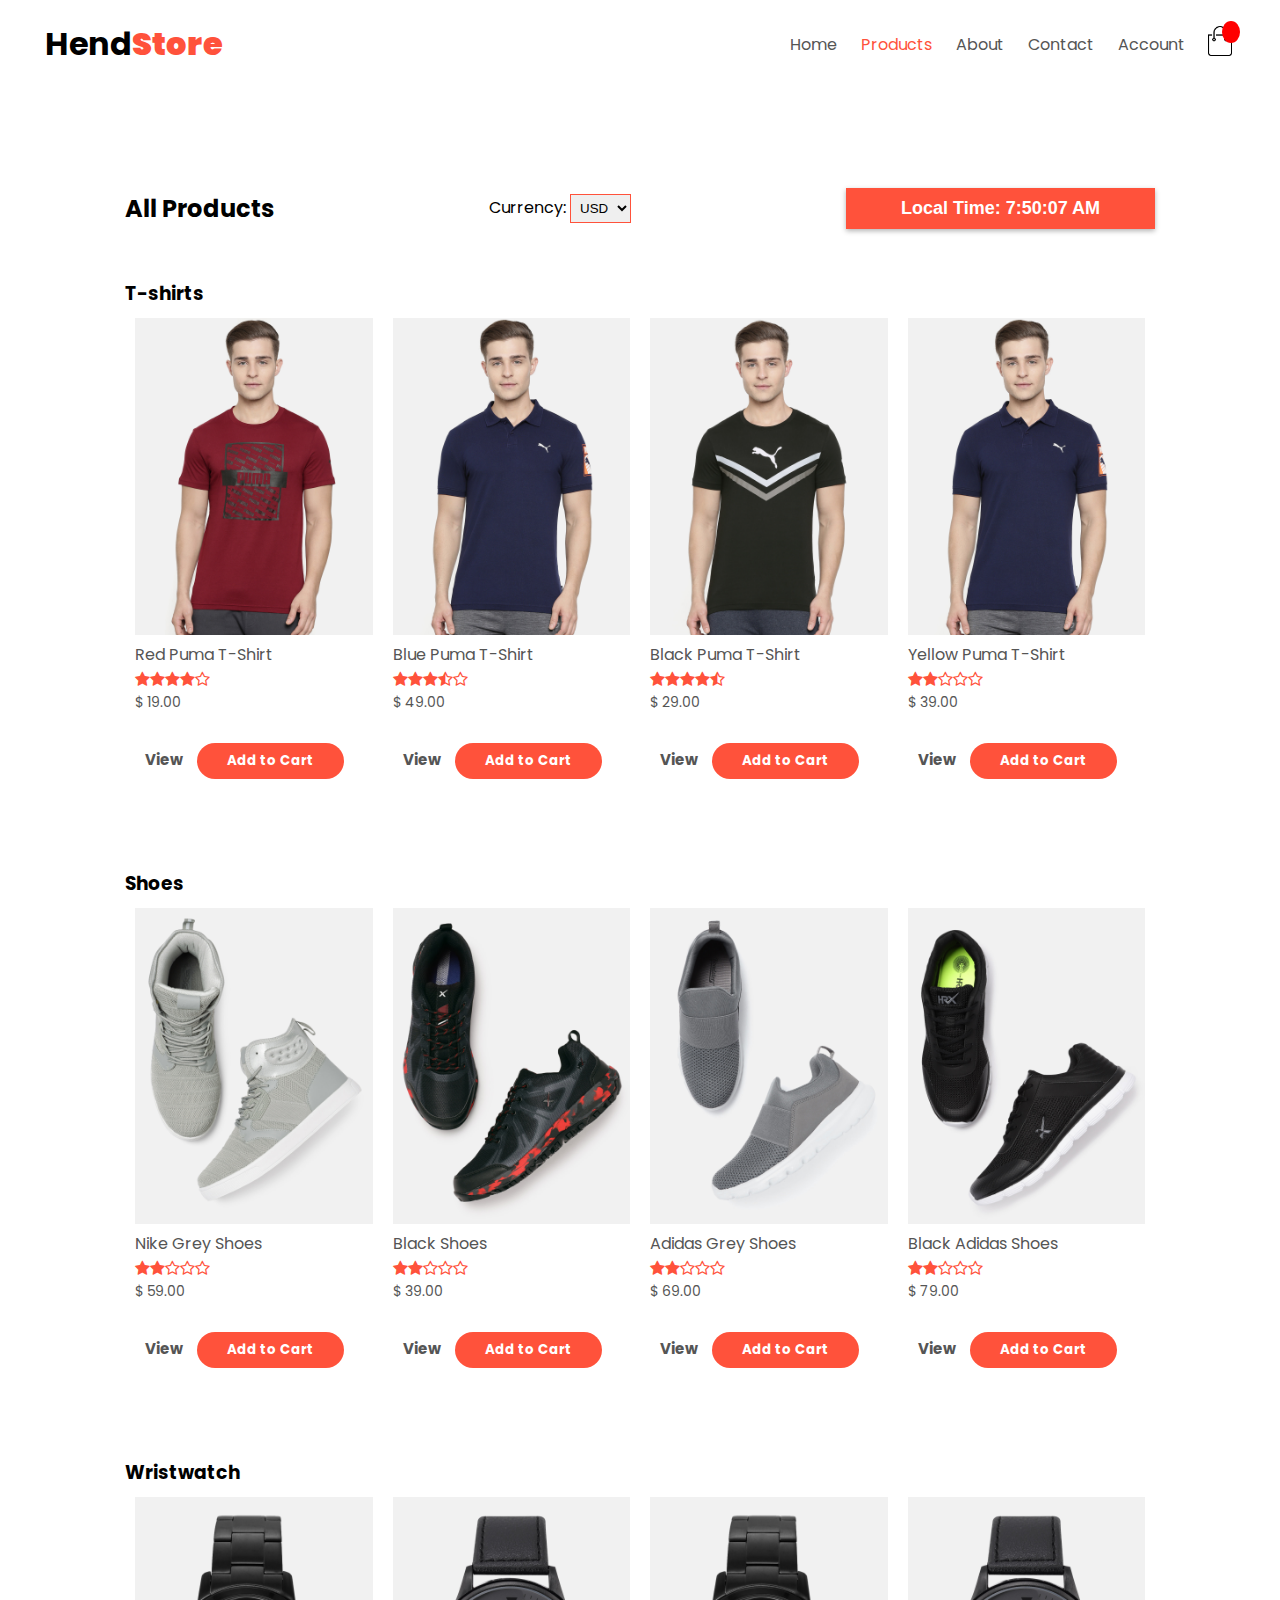
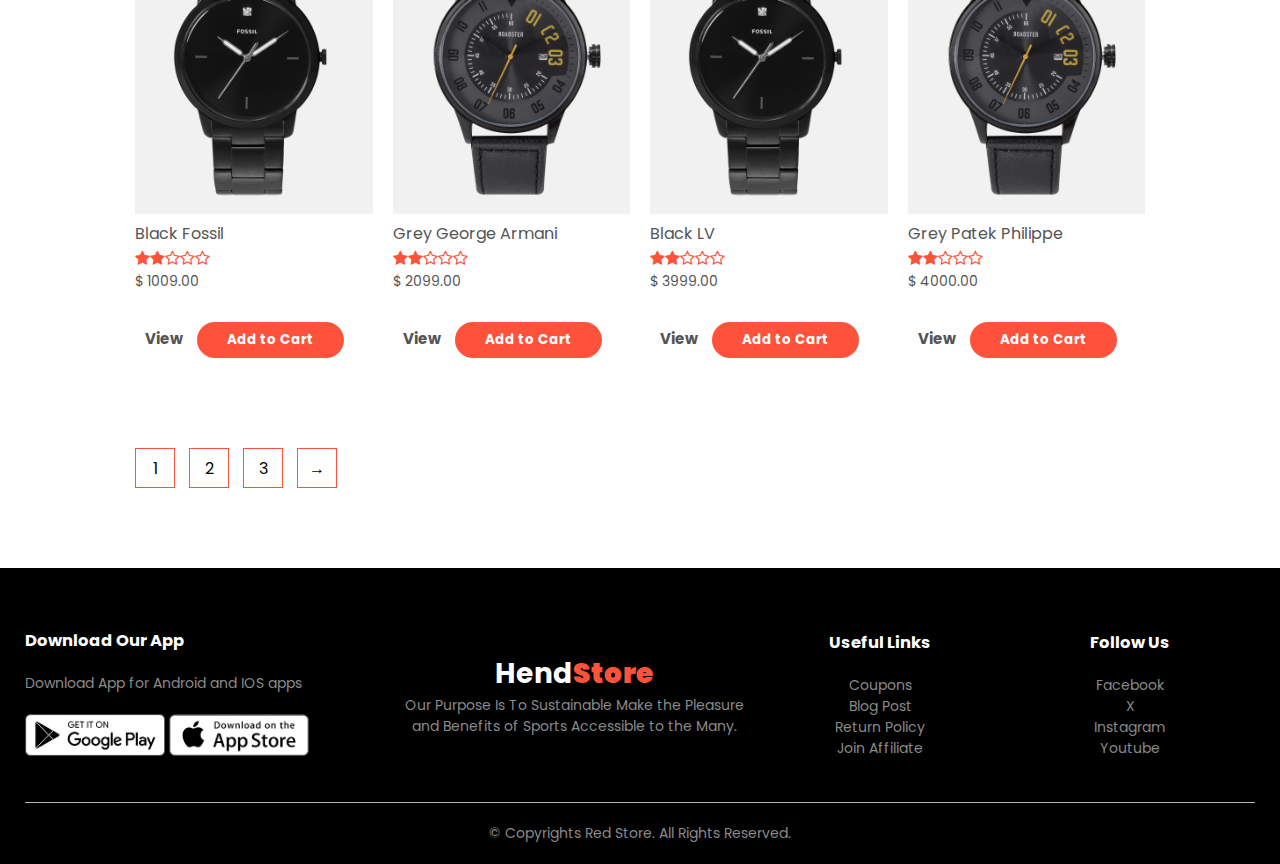
<file: index.html>
<!doctype html>
<html lang="en">
<head>
    <meta charset="UTF-8">
    <meta name="viewport" content="width=device-width, initial-scale=1">
    <link rel="stylesheet" href="css/style.css">
    <link rel="stylesheet" href="https://fonts.googleapis.com/css2?family=Poppins:wght@300;400;500;600;700&display=swap">
    <link rel="stylesheet" href="https://stackpath.bootstrapcdn.com/font-awesome/4.7.0/css/font-awesome.min.css">
    <script src="js/script.js"></script>
    <title>All Products - RedStore</title>
</head>
<body>
    <header class="">
        <div class="container">
            <div class="navbar">
                <div class="logo">
                    <h1 width="125px">Hend<strong>Store</strong></h1>
                </div>

                <nav>
                    <ul id="MenuItems">
                        <li><a href="index.html">Home</a></li>
                        <li><a href="index.html" style="color: #ff523b">Products</a></li>
                        <li><a href="#">About</a></li>
                        <li><a href="#">Contact</a></li>
                        <li><a href="#">Account</a></li>
                    </ul>
                </nav>

                <div class="cart-icon-container">
                    <a href="cart.html">
                        <img src="img/cart.png" id="cart" alt="Cart" width="30px" height="30px">
                        <span class="cart-counter" id="cartCounter"></span>
                    </a>
                </div>
                <img src="img/menu.png" alt="Cart" class="menu-icon" onclick="menuToggle()">
            </div>

        </div>
    </header>

    <main>

        <div class="small-container">

            <div class="row row-2">
                <h2>All Products</h2>
                <div class="currency-selector">
                    <label for="currency">Currency:</label>
                    <select id="currency" name="currency">
                        <option value="USD">USD</option>
                        <option value="CAD">CAD</option>
                        <option value="EUR">EUR</option>
                        <option value="AOA">AOA</option>
                    </select>
                </div>

                <div id="time-banner">
                    Local Time: <span id="local-time">--:--:--</span>
                </div>
            </div>


            <h3>T-shirts</h3>

                <div class="row" id="tshirts"></div>

            <h3>Shoes</h3>

                <div class="row" id="shoes"></div>

            <h3>Wristwatch</h3>

                <div class="row" id="wristwatch"></div>

            <div class="page-btn">
                <span>1</span>
                <span>2</span>
                <span>3</span>
                <span>&#8594;</span>
            </div>
        </div>
    </main>

    <footer class="footer">
        <div class="container">
            <div class="row">
                <div class="footer-col-1">
                    <h3>Download Our App</h3>
                    <p>Download App for Android and IOS apps</p>
                    <div class="app-logo">
                        <img src="img/play-store.png" alt="App Logo">
                        <img src="img/app-store.png" alt="App Logo">
                    </div>
                </div>

                <div class="footer-col-2">
                    <h1 width="125px" class="logo">Hend<strong class="logo-footer">Store</strong></h1>
                    <p>Our Purpose Is To Sustainable Make the Pleasure and Benefits of Sports Accessible to the Many.</p>
                </div>

                <div class="footer-col-3">
                    <h3>Useful Links</h3>
                    <ul>
                        <li>Coupons</li>
                        <li>Blog Post</li>
                        <li>Return Policy</li>
                        <li>Join Affiliate</li>
                    </ul>
                </div>

                <div class="footer-col-4">
                    <h3>Follow Us</h3>
                    <ul>
                        <li>Facebook</li>
                        <li>X</li>
                        <li>Instagram</li>
                        <li>Youtube</li>
                    </ul>
                </div>
            </div>
            <hr>
            <p class="copyright">&copy; Copyrights Red Store. All Rights Reserved.</p>
        </div>
    </footer>

    <script>

        var menuItems = document.querySelector('#MenuItems');
        menuItems.style.maxHeight = '0px';
        //Open and Close menu
        function menuToggle(){
            if (menuItems.style.maxHeight === "0px"){
                menuItems.style.maxHeight = "200px";
            }else {
                menuItems.style.maxHeight = "0px";
            }
        }

        window.addEventListener('DOMContentLoaded', initialize);
    </script>
</body>
</html>
</file>
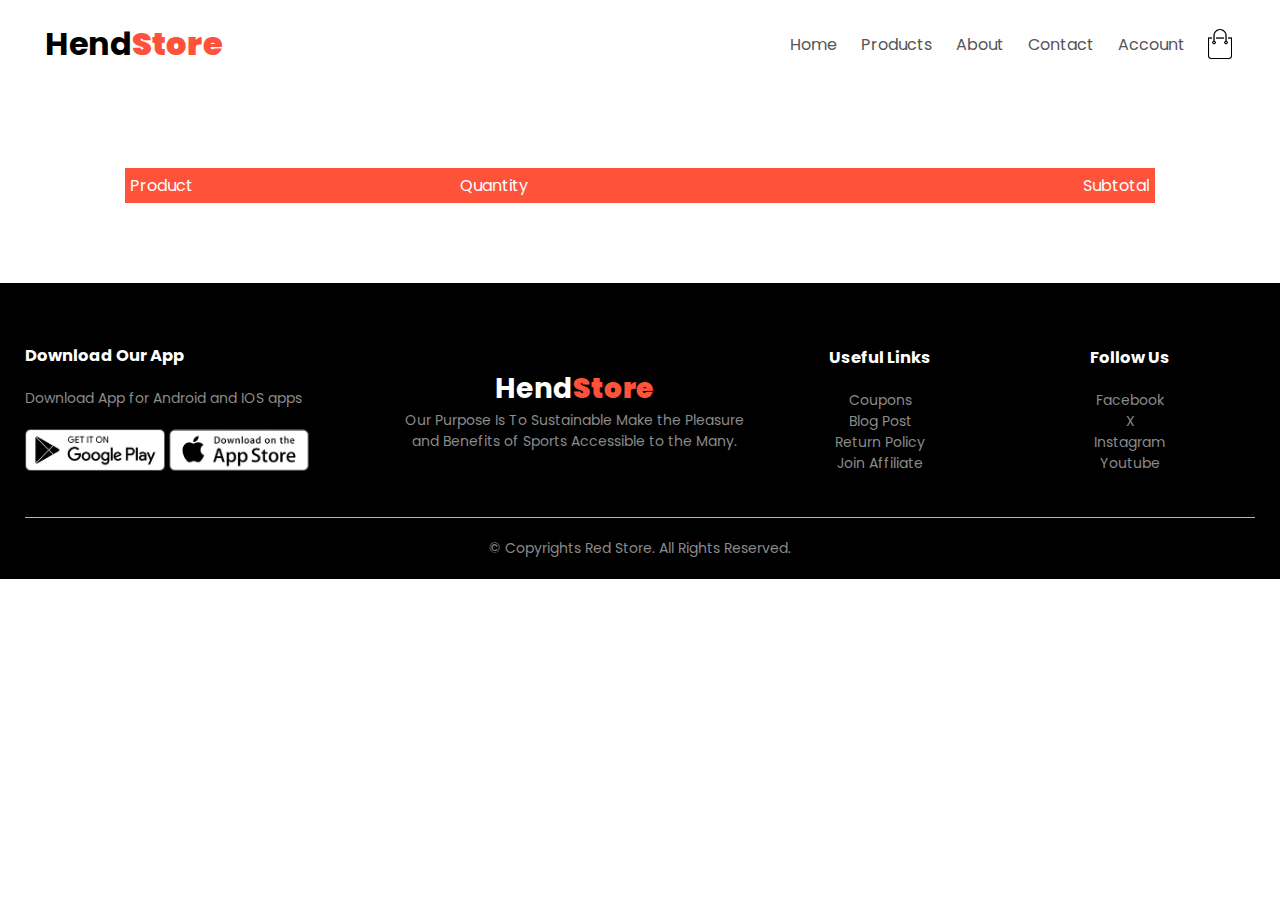
<file: cart.html>
<!doctype html>
<html lang="en">
<head>
    <meta charset="UTF-8">
    <meta name="viewport" content="width=device-width, initial-scale=1">
    <link rel="stylesheet" href="css/style.css">
    <link rel="stylesheet" href="https://fonts.googleapis.com/css2?family=Poppins:wght@300;400;500;600;700&display=swap">
    <link rel="stylesheet" href="https://stackpath.bootstrapcdn.com/font-awesome/4.7.0/css/font-awesome.min.css">
    <script src="js/script.js"></script>
    <title>All Products - RedStore</title>
</head>
<body>
<header class="">
    <div class="container">
        <div class="navbar">
            <div class="logo">
                <h1 width="125px">Hend<strong>Store</strong></h1>
            </div>

            <nav>
                <ul id="MenuItems">
                    <li><a href="index.html">Home</a></li>
                    <li><a href="index.html">Products</a></li>
                    <li><a href="#">About</a></li>
                    <li><a href="#">Contact</a></li>
                    <li><a href="#">Account</a></li>
                </ul>
            </nav>

            <img src="img/cart.png" alt="Cart" width="30px" height="30px">
            <img src="img/menu.png" alt="Cart" class="menu-icon" onclick="menuToggle()">
        </div>

    </div>
</header>

<main>

    <!-----Cart Items Details----->
    <div class="small-container cart-page">

        <table>
            <tr>
                <th>Product</th>
                <th>Quantity</th>
                <th>Subtotal</th>
            </tr>

        </table>

        <div class="total-price">

        </div>

    </div>

</main>

<footer class="footer">
    <div class="container">
        <div class="row">
            <div class="footer-col-1">
                <h3>Download Our App</h3>
                <p>Download App for Android and IOS apps</p>
                <div class="app-logo">
                    <img src="img/play-store.png" alt="App Logo">
                    <img src="img/app-store.png" alt="App Logo">
                </div>
            </div>

            <div class="footer-col-2">
                <h1 width="125px" class="logo">Hend<strong class="logo-footer">Store</strong></h1>
                <p>Our Purpose Is To Sustainable Make the Pleasure and Benefits of Sports Accessible to the Many.</p>
            </div>

            <div class="footer-col-3">
                <h3>Useful Links</h3>
                <ul>
                    <li>Coupons</li>
                    <li>Blog Post</li>
                    <li>Return Policy</li>
                    <li>Join Affiliate</li>
                </ul>
            </div>

            <div class="footer-col-4">
                <h3>Follow Us</h3>
                <ul>
                    <li>Facebook</li>
                    <li>X</li>
                    <li>Instagram</li>
                    <li>Youtube</li>
                </ul>
            </div>
        </div>
        <hr>
        <p class="copyright">&copy; Copyrights Red Store. All Rights Reserved.</p>
    </div>
</footer>
<script>
    //Toggle menu
    var menuItems = document.querySelector('#MenuItems');
    console.log(menuItems);
    menuItems.style.maxHeight = '0px';

    let cartItems = [];
    const preferredCurrency = localStorage.getItem('preferredCurrency');

    function menuToggle(){
        if (menuItems.style.maxHeight === "0px"){
            menuItems.style.maxHeight = "200px";
        }else {
            menuItems.style.maxHeight = "0px";
        }
    }

    //This function add item's in cart
    function displayCartItems(cartItems) {

        let currency = displayCurrency(preferredCurrency);
        let totalPriceTable;

        const tbody = document.querySelector('.cart-page table');

        // Cleaning the rows of the cart table.
        const rows = tbody.querySelectorAll('tr:not(:first-child)');
        rows.forEach(row => row.remove());

        let subtotal = 0;

        // Add each item's in cart
        cartItems.forEach(item => {
            const itemSubtotal = item.price * item.quantity;
            subtotal += itemSubtotal;

            const row = document.createElement('tr');
            row.innerHTML = `
            <td>
                <div class="cart-info">
                    <img src="${item.img}" alt="${item.name}">
                    <div>
                        <p>${item.name}</p>
                        <small>Price: ${currency}${item.price.toFixed(2)}</small>
                        <br>
                        <button class="remove-item" data-id="${item.id}" onclick="removeFromCart(${item.id}, ${item.quantity})">Remove</button>
                    </div>
                </div>
            </td>
            <td><p>${item.quantity}</td>
            <td>${currency}${itemSubtotal.toFixed(2)}</td>
        `;
            tbody.appendChild(row);
        });

        // 10% of tax
        const TAXRATE = 0.10;
        const TAX = subtotal * TAXRATE;

        // free shipping cost if the total order is above $100
        const shippingCost = subtotal > 100 ? 0 : 5.99;

        const grandTotal = subtotal + TAX + shippingCost;

        // Update total in table
        if (cartItems.length === 0) {
             totalPriceTable = `<p class="empty-cart-message">Your Cart is Empty.</p>`;
        }else{
             totalPriceTable = `
                <table>
                    <tr>
                        <td>Subtotal</td>
                        <td>${currency}${subtotal.toFixed(2)}</td>
                    </tr>
                    <tr>
                        <td>Tax (${TAXRATE * 100}%)</td>
                        <td>${currency}${TAX.toFixed(2)}</td>
                    </tr>
                    <tr>
                        <td>Shipping Cost</td>
                        <td>
                            ${currency}${shippingCost.toFixed(2)}
                        </td>

                    </tr>
                    <tr>
                        <td><strong>Grand Total</strong></td>
                        <td><strong>${currency}${grandTotal.toFixed(2)}</strong></td>
                    </tr>
                </table>
    `;
        }

        // Add updated table
        const totalPriceDiv = document.querySelector('.total-price');
        if (totalPriceDiv) {
            totalPriceDiv.innerHTML = totalPriceTable;
        }
    }

    window.addEventListener('DOMContentLoaded', () => {
        cartItems = JSON.parse(localStorage.getItem("cart"));
        displayCartItems(cartItems);
    })
</script>
</body>
</html>
</file>
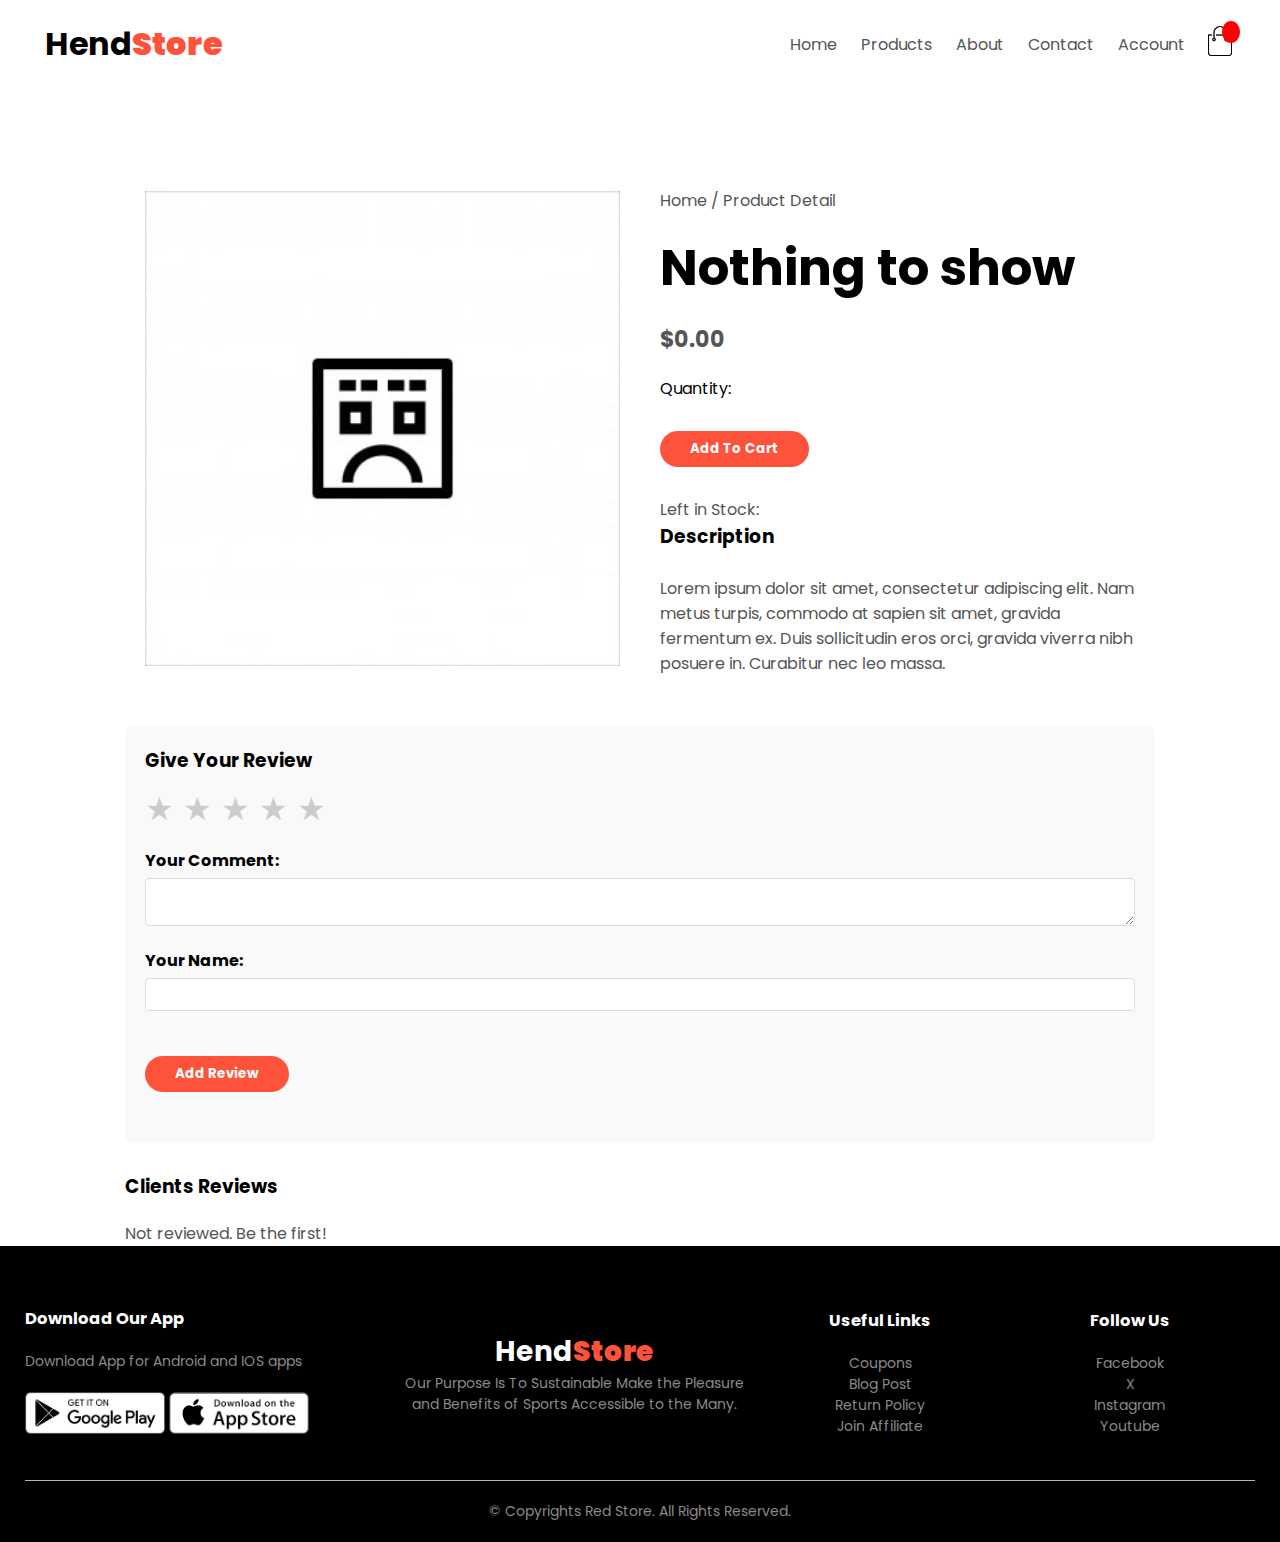
<file: product-detail.html>
<!doctype html>
<html lang="en">
<head>
    <meta charset="UTF-8">
    <meta name="viewport" content="width=device-width, initial-scale=1">
    <link rel="stylesheet" href="css/style.css">
    <link rel="stylesheet" href="https://fonts.googleapis.com/css2?family=Poppins:wght@300;400;500;600;700&display=swap">
    <link rel="stylesheet" href="https://stackpath.bootstrapcdn.com/font-awesome/4.7.0/css/font-awesome.min.css">
    <script src="js/script.js"></script>
    <title>Product Detail - RedStore</title>
</head>
<body>
<header class="">
    <div class="container">
        <div class="navbar">
            <div class="logo">
                <h1 width="125px">Hend<strong>Store</strong></h1>
            </div>

            <nav>
                <ul id="MenuItems">
                    <li><a href="index.html">Home</a></li>
                    <li><a href="index.html">Products</a></li>
                    <li><a href="#">About</a></li>
                    <li><a href="#">Contact</a></li>
                    <li><a href="#">Account</a></li>
                </ul>
            </nav>

            <div class="cart-icon-container">
                <a href="cart.html">
                    <img src="img/cart.png" id="cart" alt="Cart" width="30px" height="30px">
                    <span class="cart-counter" id="cartCounter"></span>
                </a>
            </div>
            <img src="img/menu.png" alt="Cart" class="menu-icon" onclick="menuToggle()">
        </div>

    </div>
</header>

<main>

    <!-----Single Product Details----->
    <div class="small-container single-product" id="single-product">

    </div>

    <div class="small-container">
        <div class="row">

        </div>
    </div>

    <div class="small-container">
        <div class="product-container">
            <!-- Review Form -->
            <div class="review-form">
                <h3>Give Your Review</h3>
                <form id="reviewForm">
                    <div class="star-rating">
                        <span class="star" data-value="1">★</span>
                        <span class="star" data-value="2">★</span>
                        <span class="star" data-value="3">★</span>
                        <span class="star" data-value="4">★</span>
                        <span class="star" data-value="5">★</span>
                        <input type="hidden" id="ratingValue" name="rating" value="0">
                    </div>
                    <div class="form-group">
                        <label for="reviewText">Your Comment:</label>
                        <textarea id="reviewText" required></textarea>
                    </div>
                    <div class="form-group">
                        <label for="reviewerName">Your Name:</label>
                        <input type="text" id="reviewerName" required>
                    </div>
                    <button type="button" class="btn"  onclick="addReviews()">Add Review</button>
                </form>
            </div>

            <!-- Lista de avaliações -->
            <div class="reviews-section">
                <h3>Clients Reviews</h3>
                <div id="reviewsList" class="reviews-list">

                </div>
            </div>
        </div>
    </div>
</main>

<footer class="footer">
    <div class="container">
        <div class="row">
            <div class="footer-col-1">
                <h3>Download Our App</h3>
                <p>Download App for Android and IOS apps</p>
                <div class="app-logo">
                    <img src="img/play-store.png" alt="App Logo">
                    <img src="img/app-store.png" alt="App Logo">
                </div>
            </div>

            <div class="footer-col-2">
                <h1 width="125px" class="logo">Hend<strong class="logo-footer">Store</strong></h1>
                <p>Our Purpose Is To Sustainable Make the Pleasure and Benefits of Sports Accessible to the Many.</p>
            </div>

            <div class="footer-col-3">
                <h3>Useful Links</h3>
                <ul>
                    <li>Coupons</li>
                    <li>Blog Post</li>
                    <li>Return Policy</li>
                    <li>Join Affiliate</li>
                </ul>
            </div>

            <div class="footer-col-4">
                <h3>Follow Us</h3>
                <ul>
                    <li>Facebook</li>
                    <li>X</li>
                    <li>Instagram</li>
                    <li>Youtube</li>
                </ul>
            </div>
        </div>
        <hr>
        <p class="copyright">&copy; Copyrights Red Store. All Rights Reserved.</p>
    </div>
</footer>
<script>
    //Toggle menu
    var menuItems = document.querySelector('#MenuItems');
    menuItems.style.maxHeight = '0px';

    let flag = true;
    let isDisabled = true;
    let  ratingValue;
    const preferredCurrency = localStorage.getItem('preferredCurrency');
    const currency = displayCurrency(preferredCurrency);

    function menuToggle(){
        if (menuItems.style.maxHeight === "0px"){
            menuItems.style.maxHeight = "200px";
        }else {
            menuItems.style.maxHeight = "0px";
        }
    }

    function displayProductDetail()
    {
        let container = document.getElementById('single-product');
        const productDiv = document.createElement('div');

        productDiv.className = 'row';

        productDiv.innerHTML = `
            <div class="col-2">
                <img src="img/404.jpg" width="100%" id="productImg" alt=""/>
            </div>

            <div class="col-2">
                <p>Home / Product Detail</p>
                <h1 id="product-name">Nothing to show</h1>
                <h4 id="product-price">$0.00</h4>
                <label for="quantity">Quantity:</label>
                <div id="quantity"></div>
                <button class="btn" onclick="addProductToCart()">Add To Cart</button>
                <p id="stock">Left in Stock: </p>
                <h3>Description <i class="fa fa-ident"></i></h3>
                <br>
                <p>
                   Lorem ipsum dolor sit amet, consectetur adipiscing elit. Nam metus turpis, commodo at sapien sit amet, gravida fermentum ex. Duis sollicitudin eros orci, gravida viverra nibh posuere in. Curabitur nec leo massa.
                </p>
            </div>
        `;

        container.appendChild(productDiv);
    }


    function addProductToCart()
    {
        let quantity = document.getElementById('product-quantity').value;
        const productId = localStorage.getItem('selectedProductId');
        console.log(quantity);
        addToCart(productId, quantity);
    }

    function displayReview(reviews)
    {

        const reviewsList = document.getElementById('reviewsList');
        reviewsList.innerHTML = '';

        const product = reviews.filter(p => p.productId == productId);

        if (!product || product.length === 0) {
            reviewsList.innerHTML = '<p>Not reviewed. Be the first!</p>';
            return;
        }

        if (flag === false){
            document.getElementById('reviewsList').innerHTML = '';
        } else {
            product.forEach(review => {
                const reviewElement = document.createElement('div');
                reviewElement.className = 'review';
                reviewElement.innerHTML = `
                <div class="review-header">
                    <div class="review-top">
                        <span class="reviewer-name">${review.userName}</span>
                        <span class="review-date">${review.date}</span>
                    </div>
                    <div class="review-rating">${renderStars(review.rating)}</div>
                </div>
                <div class="review-text">${review.text}</div>
        `;
                reviewsList.appendChild(reviewElement);
            });
        }
    }

    function addReviews()
    {
        const today = new Date();
        const day = String(today.getDate()).padStart(2, '0');      // day with 2 digits
        const month = String(today.getMonth() + 1).padStart(2, '0'); // month with 2 digits
        const year = today.getFullYear();

        const formattedDate = `${day}/${month}/${year}`;

        const productReview = JSON.parse(localStorage.getItem('Reviews'));
        const reviewText = document.getElementById('reviewText').value;
        const reviewerName = document.getElementById('reviewerName').value;


        if (reviewText === '' || reviewerName === ''){
            alert('Please provide a review name and review comment');
        } else if (productId === null || productId === undefined){
            alert('Product not found!');
        } else {

            productReview.push({
                id: 6,
                productId: productId,
                userName: reviewerName,
                text: reviewText,
                rating: ratingValue,
                date: formattedDate,
            });

            localStorage.setItem('Reviews', JSON.stringify(productReview));

            displayReview(JSON.parse(localStorage.getItem('Reviews')));
        }

    }

    document.querySelectorAll('.star-rating .star').forEach(star => {
        star.addEventListener('click', function () {
            const value = parseInt(this.getAttribute('data-value'));

            //Updating hidden rating value input
             ratingValue = document.getElementById('ratingValue').value = value;
            //Update the stars
            const stars = document.querySelectorAll('.star-rating .star');
            stars.forEach(s => {
                const starValue = parseInt(s.getAttribute('data-value'));
                if (starValue <= value) {
                    s.classList.add('selected');
                } else {
                    s.classList.remove('selected');
                }
            });
        });
    });

    window.addEventListener('DOMContentLoaded', function() {
        displayProductDetail();
        productDetail();
        displayReview(JSON.parse(localStorage.getItem('Reviews')));
    });

</script>
</body>
</html>
</file>
<file: css/style.css>
*{
    margin: 0;
    padding: 0;
    box-sizing: border-box;
}

body{
    font-family: 'Poppins', sans-serif;
}

.navbar{
    display: flex;
    align-items: center;
    padding: 20px;
}

nav {
    flex: 1;
    text-align: right;
}

nav ul{
    display: inline-block;
    list-style-type: none;
}

nav ul li{
    display: inline-block;
    margin-right: 20px;
}

nav ul li a:hover{
    color: #ff523b;
    transition: background 0.5s;
}
a{
    text-decoration: none;
    color: #555;
    cursor: pointer;
}

p{
    color: #555;
}

.container{
    max-width: 1300px;
    margin: auto;
    padding-left: 25px;
    padding-right: 25px;
}

.row {
    display: flex;
    align-items: center;
    flex-wrap: wrap;
    justify-content: space-around;
}

.col-2{
    flex-basis: 50%;
    min-width: 300px;
}

.col-2 img{
    max-width: 100%;
    height: auto;
}

.col-2 h1{
    font-size: 50px;
    line-height: 60px;
    margin: 25px 0;
}

.btn{
    display: inline-block;
    background: #ff523b;
    color: #fff;
    padding: 8px 30px;
    margin: 30px 0;
    border-radius: 30px;
    transition: ease-in 0.5s;
}

button{
    border: none;
    cursor: pointer;
    outline: none;
    margin-left: 10px;
    font-weight: bold;
    font-family: 'Poppins', sans-serif;
}

.view{
    margin-right: 10px;
    cursor: pointer;
    color: #555;
    font-size: 15px;
    background: white;
}

.view:hover{
    color: #ff523b;
}
.btn:hover{
    background: #563434;
}

.header{
    background: radial-gradient(#fff, #ffd6d6);
}

.categories {
    margin: 70px 0;
}

.col-3 {
    flex-basis: 30%;
    min-width: 250px;
    margin-bottom: 30px;
}

.col-3 img{
    width: 100%;
}

.small-container{
    max-width: 1080px;
    margin: auto;
    padding-left: 25px;
    padding-right: 25px;
}

.col-4 {
    flex-basis: 25%;
    padding: 10px;
    min-width: 200px;
    margin-bottom: 50px;
    cursor: pointer;
    transition: transform 0.5s;
}

.col-4 img{
    width: 100%;
}

.title{
    text-align: center;
    margin: 0 auto 80px;
    position: relative;
    line-height: 60px;
    color: #555;
}

.title::after{
    content: '';
    background: #ff523b;
    width: 80px;
    height: 5px;
    border-radius: 5px;
    position: absolute;
    bottom: 0;
    left: 50%;
    transform: translateX(-50%);
}

h4{
    color: #555;
    font-weight: normal;
}

.col-4 p{
    font-size: 14px;
}
.col-4:hover{
    transform: translateY(-5px);
}

.rating .fa{
    color: #ff523b;
}

/*-----------Offer Section----------*/
.offer{
    background: radial-gradient(#fff, #ffd6d6);
    margin-top: 80px;
    padding: 30px 0;
}

.col-2 .offer-img{
    padding: 50px;
}

small{
    color: #555;
}

/*-----------Testimonial Section----------*/

.testimonials{
    padding-top: 100px;
}

.testimonials .col-3{
    text-align: center;
    padding: 40px 20px;
    box-shadow: 0 0 20px 0 rgba(0, 0, 0, 0.1);
    cursor: pointer;
    transition: transform 0.5s;
}

.testimonials .col-3 img{
    width: 50px;
    margin-top: 20px;
    border-radius: 50%;
}

.testimonials .col-3:hover{
    transform: translateY(-10px);
}

.fa.fa-quote-left{
    font-size: 34px;
    color: #ff523b;
}

.col-3 p{
    font-size: 12px;
    margin: 12px 0;
    color: #777;
}

.testimonials .col-3 h3{
    font-weight: 600;
    color: #555;
    font-size: 16px;
}

/*-----------Brand Section----------*/

.brands{
    margin: 100px auto;
}

.col-5{
    width: 160px;
}

.col-5 img{
    width: 100%;
    cursor: pointer;
    filter: grayscale(100%);
}

.col-5 img:hover{
    filter: grayscale(0);
}

/*-----------Footer Section----------*/

.footer{
    background: #000;
    color: #8a8a8a;
    font-size: 14px;
    padding: 60px 0 20px;
}

.footer p{
    color: #8a8a8a;
}

.footer h3{
    color: #fff;
    margin-bottom: 20px;
}

.footer-col-1, .footer-col-2, .footer-col-3, .footer-col-4{
    min-width: 250px;
    margin-bottom: 20px;
}

.footer-col-1{
    flex-basis: 30%;
}

.footer-col-2{
    flex: 1;
    text-align: center;
}

.footer-col-2 img{
    width: 180px;
    margin-bottom: 20px;
}

.footer-col-3, .footer-col-4{
    flex-basis: 12%;
    text-align: center;
}

ul{
    list-style-type: none;
}
.logo strong{
    color: #ff523b;
}

.logo-footer{
    color: #ff523b;
}
.footer-col-2 h1{
    color: #ffffff;
}
.app-logo{
    margin-top: 20px;
}

.app-logo img{
    width: 140px;
}

.footer hr{
    border: none;
    background: #b5b5b5;
    height: 1px;
    margin: 20px 0;
}

.copyright{
    text-align: center;
}

.menu-icon{
    width: 28px;
    margin-left: 20px;
    display: none;
}

/*-----------All products page----------*/

.row-2{
    justify-content: space-between;
    margin: 100px auto 50px;
}

select{
    border: 1px solid #ff523b;
    padding: 5px;
}

select:focus{
    outline:none;
}

.page-btn{
    margin: 0 auto 80px;
}

.page-btn span{
    display: inline-block;
    border: 1px solid #ff523b;
    margin-left: 10px;
    width: 40px;
    height: 40px;
    text-align: center;
    line-height: 40px;
    cursor: pointer;
}

.page-btn span:hover{
    background: #ff523b;
    color: #fff;
}

.single-product{
    margin-top: 80px;
}

.single-product .col-2 img{
    padding: 0;
}

.single-product .col-2{
    padding: 20px;
}

.single-product h4{
    margin: 20px 0;
    font-size: 22px;
    font-weight: bold;
}

.single-product select{
    display: block;
    padding: 10px;
    margin-top: 20px;
}

.single-product input{
    width: 50px;
    height: 40px;
    padding-left: 10px;
    font-size: 20px;
    margin-right: 10px;
    border: 1px solid #ff523b;
}

input:focus{
    outline:none;
}

.single-product .fa{
    color: #ff523b;
    margin-left: 10px;
}

.small-img-row{
    display: flex;
    justify-content: space-between;
}

.small-img-col{
    flex-basis: 24%;
    cursor: pointer;
}

/*-----------Cart Items----------*/

.cart-page{
    margin: 80px auto;
}

table{
    width: 100%;
    border-collapse: collapse;
}

.cart-info{
    display: flex;
    flex-wrap: wrap;
}

th{
    text-align: left;
    padding: 5px;
    color: #fff;
    background: #ff523b;
    font-weight: normal;
}

td{
    padding: 10px 5px;
}

td input{
    width: 40px;
    height: 30px;
    padding: 5px;
}

td a{
    color: #ff523b;
    font-size: 12px;
}

td img{
    width: 80px;
    height: 80px;
    margin-right: 10px;
}

.total-price{
    display: flex;
    justify-content: flex-end;
}

.total-price table{
    border-top: 3px solid #ff523b;
    width: 100%;
    max-width: 400px;
}

td:last-child{
    text-align: right;
}

th:last-child{
    text-align: right;
}

.cart-icon-container {
    position: relative;
    display: inline-block;
}

.cart-counter {
    position: absolute;
    top: -5px;
    right: -5px;
    background-color: red;
    color: white;
    border-radius: 50%;
    padding: 2px 6px;
    font-size: 12px;
    width: 60%;
    height: 60%;
}

.cart-counter .hidden {
    display: none;
}

.cart-counter {
    /* ... outros estilos ... */
    animation: pulse 1.5s infinite;
}

@keyframes pulse {
    0% { transform: scale(1); }
    50% { transform: scale(1.2); }
    100% { transform: scale(1); }
}

#time-banner {
    background-color: #ff523b; /* cinza escuro */
    color: #fff;
    text-align: center;
    padding: 10px;
    font-size: 18px;
    font-weight: bold;
    font-family: sans-serif;
    bottom: 0;
    width: 30%;
    z-index: 1000;
    box-shadow: 0 2px 5px rgba(0,0,0,0.3);
}

.input-quantity {
    width: 90px;
    padding: 6px 10px;
    font-size: 16px;
    font-weight: 500;
    text-align: center;
    border: 1px solid #ccc;
    border-radius: 8px;
    background-color: #f9f9f9;
    transition: border-color 0.3s ease, box-shadow 0.3s ease;
}

.input-quantity:focus {
    outline: none;
    border-color: #007bff;
    box-shadow: 0 0 0 3px rgba(0, 123, 255, 0.2);
}

.input-quantity::-webkit-inner-spin-button,
.input-quantity::-webkit-outer-spin-button {
    opacity: 0.5;
}

.remove-item{
    background: white;
    color: #ff523b;
}

.empty-cart-message {
    text-align: center;
    color: #888;
    font-size: 1.2rem;
    margin-top: 2rem;
}

/* Estilo para o formulário de avaliação */
.review-form {
    margin: 30px 0;
    padding: 20px;
    background: #f9f9f9;
    border-radius: 8px;
}

.star-rating {
    margin: 10px 0;
    font-size: 24px;
}

.star-rating .star {
    color: #ccc;
    cursor: pointer;
    transition: color 0.2s;
}

.star-rating .star:hover,
.star-rating .star.active {
    color: #ffc107;
}

.form-group {
    margin: 15px 0;
}

.form-group label {
    display: block;
    margin-bottom: 5px;
    font-weight: bold;
}

.form-group textarea,
.form-group input[type="text"] {
    width: 100%;
    padding: 8px;
    border: 1px solid #ddd;
    border-radius: 4px;
}

/* Estilo para a lista de avaliações */
.reviews-list {
    margin-top: 20px;
}

.review {
    padding: 15px;
    margin-bottom: 15px;
    border-bottom: 1px solid #eee;
}

.review-top {
    display: flex;
    gap: 10px;
    align-items: center;
}


.review-header {
    display: flex;
    justify-content: space-between;
    align-items: center;
    margin-bottom: 10px;
    flex-wrap: wrap;
}
.reviewer-name {
    font-weight: bold;
}

.review-date {
    color: #777;
    font-size: 0.9em;
}

.review-rating {
    color: #ffc107;
    font-size: 16px;
}

.review-text {
    line-height: 1.5;
    margin-top: 5px;
}

.average-rating {
    color: #ffc107;
    font-size: 24px;
    display: inline-block;
}

.rating-count {
    color: #777;
    margin-left: 5px;
}

.star-rating {
    font-size: 2rem;
    color: #ccc;
    cursor: pointer;
}

.star-rating .star.selected {
    color: gold;
}

/*-----------Media Query For Menu----------*/

@media only screen and (max-width: 800px){
    nav ul {
        position: absolute;
        top: 70px;
        left: 0;
        background: #333;
        width: 100%;
        overflow: hidden;
        transition: max-height 0.5s;
    }

    nav ul li{
        display: block;
        margin-right: 50px;
        margin-top: 10px;
        margin-bottom: 10px;
    }

    nav ul li a{
        color: #fff;
    }

    .menu-icon{
        display: block;
        cursor: pointer;
    }
}

/*-----------Media Query (600 screen size)----------*/

@media only screen and (max-width: 600px){
    .row{
        text-align: center;
    }
    .col-2, .col-3, .col-4{
        flex-basis: 100%;
    }

    .single-product .row{
        text-align: left;
    }

    .single-product .col-2{
        padding: 20px 0;
    }

    .single-product h1{
        font-size: 26px;
        line-height: 26px;
    }

    .single-product h2{
        padding: 0 10% 0 10%;
    }

    .cart-info p{
        display: none;
    }
}
</file>
